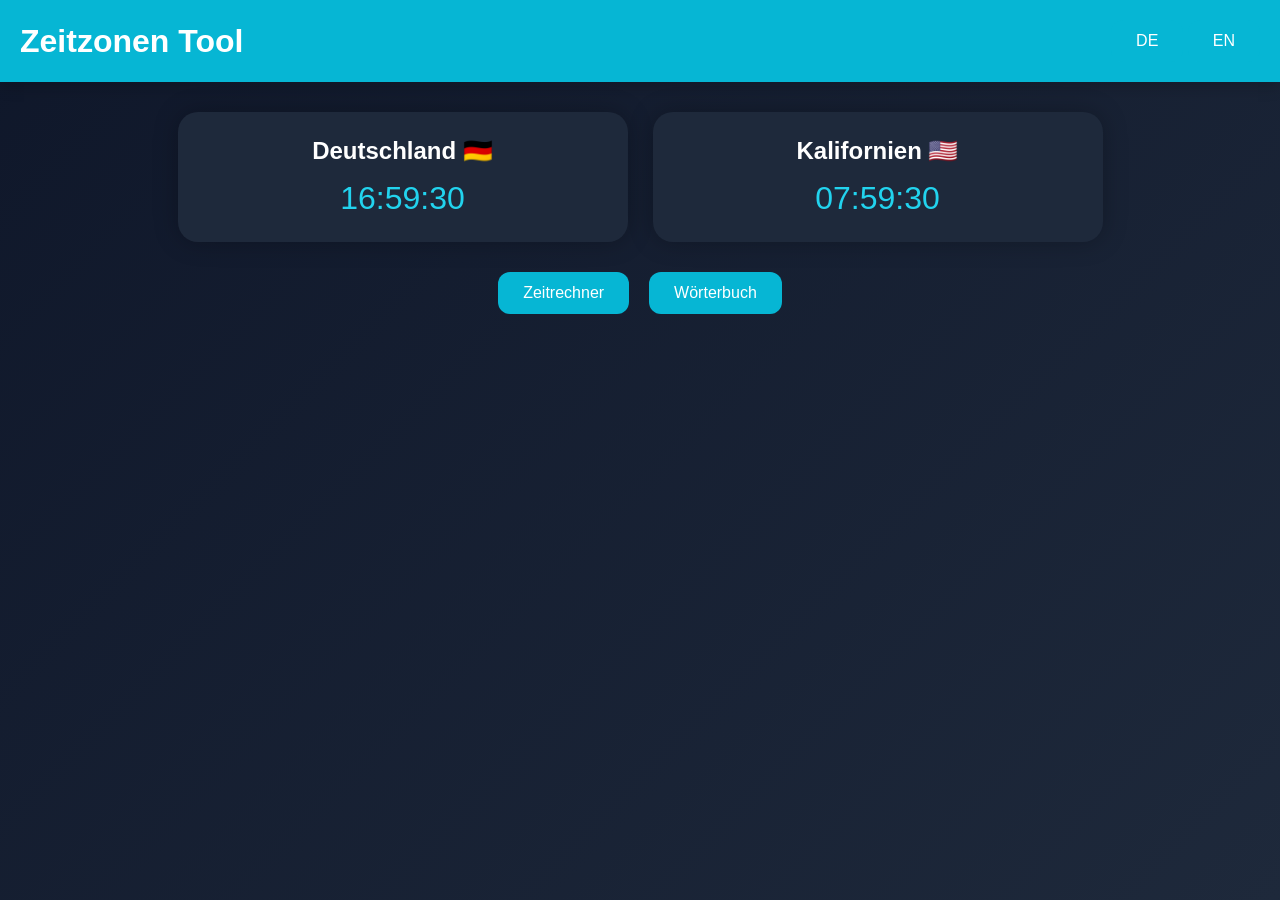
<file: index.html>
<!DOCTYPE html>
<html lang="de">
<head>
<meta charset="UTF-8">
<meta name="viewport" content="width=device-width, initial-scale=1.0">
<title>Zeitzonen Tool</title>
<link rel="stylesheet" href="style.css">
</head>
<body>

<header>
<h1 id="title">Zeitzonen Tool</h1>

<div>
<button onclick="setLanguage('de')">DE</button>
<button onclick="setLanguage('en')">EN</button>
</div>
</header>

<div class="container">

<div class="cards">

<div class="card">
<h2 id="germanyLabel">Deutschland 🇩🇪</h2>
<p id="germanyTime">00:00:00</p>
</div>

<div class="card">
<h2 id="californiaLabel">Kalifornien 🇺🇸</h2>
<p id="californiaTime">00:00:00</p>
</div>

</div>

<div class="buttons">

<a href="converter.html">
<button id="calculatorBtn">Zeitrechner</button>
</a>

<a href="dictionary.html">
<button id="dictionaryBtn">Wörterbuch</button>
</a>

</div>

</div>

<script src="script.js"></script>

</body>
</html>
</file>
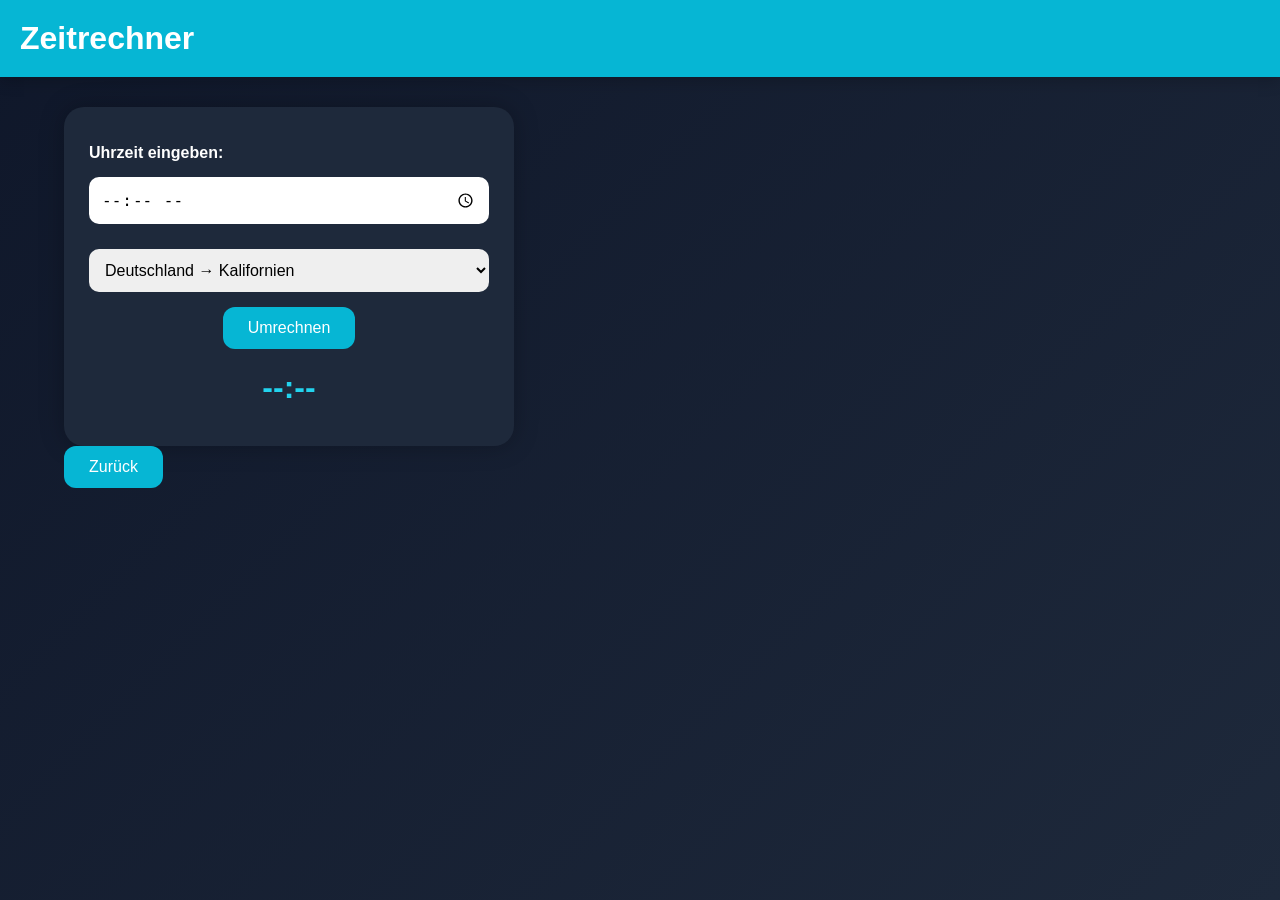
<file: converter.html>
<!DOCTYPE html>
<html lang="de">
<head>
<meta charset="UTF-8">
<meta name="viewport" content="width=device-width, initial-scale=1.0">
<title>Zeitrechner</title>
<link rel="stylesheet" href="style.css">
</head>
<body>

<header>
<h1>Zeitrechner</h1>
</header>

<div class="container">

<div class="card">

<label>Uhrzeit eingeben:</label>

<input type="time" id="timeInput">

<select id="direction">

<option value="deToUs">
Deutschland → Kalifornien
</option>

<option value="usToDe">
Kalifornien → Deutschland
</option>

</select>

<button onclick="convertTime()">
Umrechnen
</button>

<h2 id="result">--:--</h2>

</div>

<a href="index.html">
<button>Zurück</button>
</a>

</div>

<script src="script.js"></script>

</body>
</html>
</file>
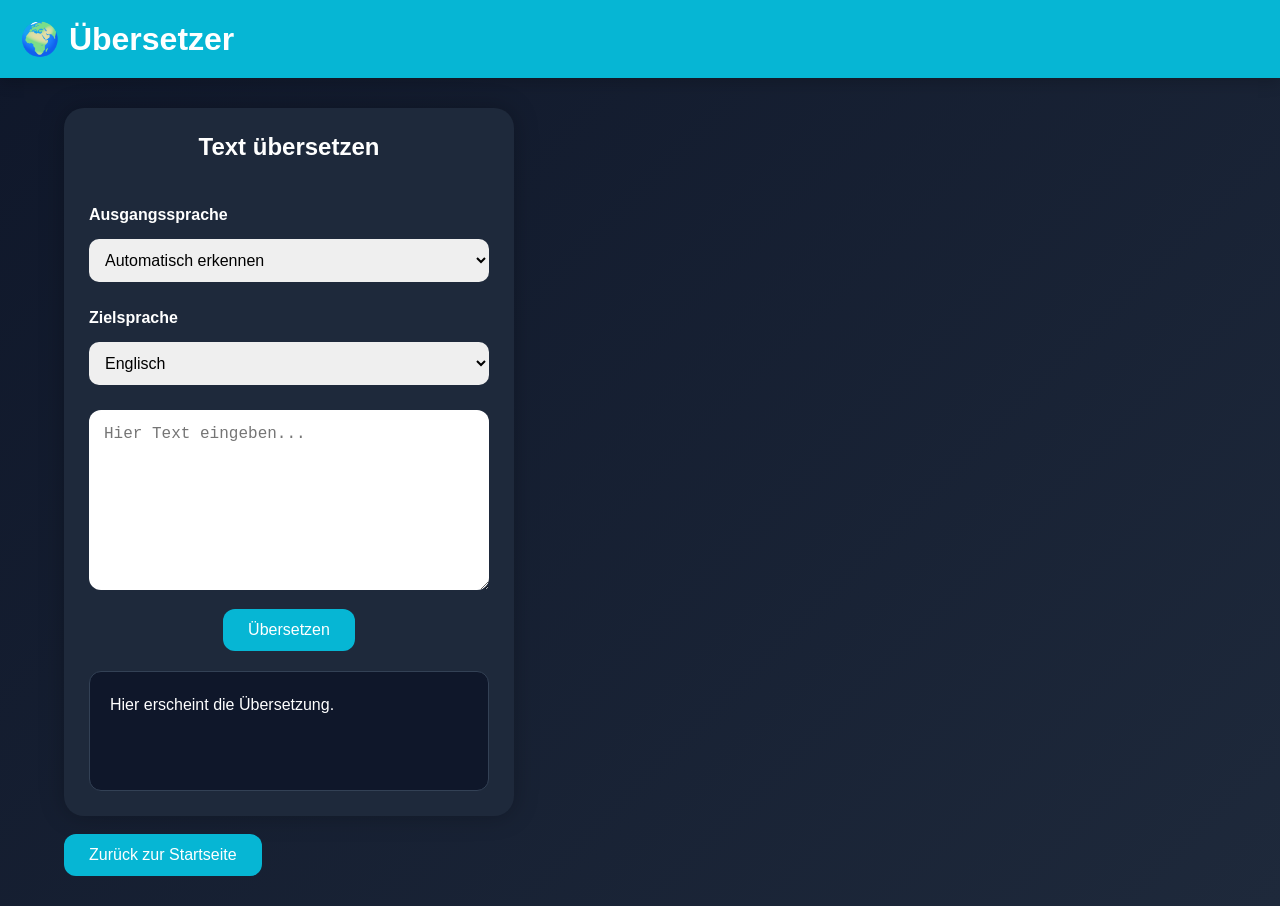
<file: dictionary.html>
<!DOCTYPE html>
<html lang="de">

<head>
    <meta charset="UTF-8">
    <meta name="viewport" content="width=device-width, initial-scale=1.0">
    <title>Übersetzer</title>
    <link rel="stylesheet" href="style.css">
</head>

<body>

    <header>
        <h1>🌍 Übersetzer</h1>
    </header>

    <div class="container">

        <div class="card">

            <h2>Text übersetzen</h2>

            <br>

            <label>Ausgangssprache</label>

            <select id="sourceLanguage">
                <option value="auto">Automatisch erkennen</option>
                <option value="de">Deutsch</option>
                <option value="en">Englisch</option>
                <option value="fr">Französisch</option>
                <option value="es">Spanisch</option>
                <option value="it">Italienisch</option>
                <option value="nl">Niederländisch</option>
                <option value="pt">Portugiesisch</option>
            </select>

            <br>

            <label>Zielsprache</label>

            <select id="targetLanguage">
                <option value="en">Englisch</option>
                <option value="de">Deutsch</option>
                <option value="fr">Französisch</option>
                <option value="es">Spanisch</option>
                <option value="it">Italienisch</option>
                <option value="nl">Niederländisch</option>
                <option value="pt">Portugiesisch</option>
            </select>

            <br>

            <textarea id="wordInput"
                placeholder="Hier Text eingeben..."
                rows="8"></textarea>

            <br>

            <button onclick="translateWord()">
                Übersetzen
            </button>

            <div id="loading"></div>

            <div id="translation">
                Hier erscheint die Übersetzung.
            </div>

        </div>

        <br>

        <a href="index.html">
            <button>
                Zurück zur Startseite
            </button>
        </a>

    </div>

    <script src="script.js"></script>

</body>

</html>
</file>
<file: style.css>
/* ============================
   Allgemeine Einstellungen
============================ */

* {
    margin: 0;
    padding: 0;
    box-sizing: border-box;
}

body {
    font-family: Arial, Helvetica, sans-serif;
    background: linear-gradient(135deg, #0f172a, #1e293b);
    color: white;
    min-height: 100vh;
}

/* ============================
   Header
============================ */

header {
    background: #06b6d4;
    padding: 20px;
    display: flex;
    justify-content: space-between;
    align-items: center;
    flex-wrap: wrap;
    box-shadow: 0 4px 15px rgba(0,0,0,0.2);
}

header h1 {
    font-size: 2rem;
}

/* ============================
   Hauptcontainer
============================ */

.container {
    width: 90%;
    max-width: 1200px;
    margin: auto;
    padding: 30px 0;
}

/* ============================
   Karten
============================ */

.cards {
    display: flex;
    justify-content: center;
    gap: 25px;
    margin-bottom: 30px;
}

.card {
    background: #1e293b;
    width: 100%;
    max-width: 450px;
    padding: 25px;
    border-radius: 20px;
    text-align: center;
    box-shadow: 0 0 25px rgba(0,0,0,0.25);
    transition: transform 0.3s;
}

.card:hover {
    transform: translateY(-5px);
}

.card h2 {
    margin-bottom: 15px;
}

.card p {
    font-size: 2rem;
    color: #22d3ee;
}

/* ============================
   Buttons
============================ */

.buttons {
    display: flex;
    justify-content: center;
    gap: 20px;
    flex-wrap: wrap;
}

button {
    background: #06b6d4;
    color: white;
    border: none;
    border-radius: 12px;
    padding: 12px 25px;
    cursor: pointer;
    font-size: 1rem;
    transition: 0.3s;
}

button:hover {
    background: #0891b2;
    transform: scale(1.05);
}

/* ============================
   Eingabefelder
============================ */

input,
select {
    width: 100%;
    padding: 12px;
    border: none;
    border-radius: 10px;
    margin-top: 10px;
    margin-bottom: 15px;
    font-size: 1rem;
}

/* ============================
   Textarea
============================ */

textarea {
    width: 100%;
    padding: 15px;
    border: none;
    border-radius: 12px;
    resize: vertical;
    min-height: 180px;
    font-size: 1rem;
    margin-top: 10px;
    margin-bottom: 15px;
}

/* ============================
   Ergebnisse
============================ */

#result {
    margin-top: 20px;
    font-size: 2rem;
    color: #22d3ee;
}

#translation {
    margin-top: 20px;
    padding: 20px;
    background: #0f172a;
    border-radius: 12px;
    min-height: 120px;
    text-align: left;
    line-height: 1.6;
    word-wrap: break-word;
    border: 1px solid #334155;
}

#loading {
    margin-top: 15px;
    color: #22d3ee;
    font-weight: bold;
}

/* ============================
   Links
============================ */

a {
    text-decoration: none;
}

/* ============================
   Labels
============================ */

label {
    display: block;
    margin-top: 12px;
    margin-bottom: 5px;
    text-align: left;
    font-weight: bold;
}

/* ============================
   Responsive Tablet
============================ */

@media (max-width: 900px) {

    .cards {
        flex-direction: column;
        align-items: center;
    }

    .card {
        max-width: 100%;
    }
}

/* ============================
   Responsive Handy
============================ */

@media (max-width: 600px) {

    header {
        flex-direction: column;
        gap: 15px;
        text-align: center;
    }

    header h1 {
        font-size: 1.6rem;
    }

    .container {
        width: 95%;
    }

    .card {
        padding: 18px;
    }

    .card p {
        font-size: 1.5rem;
    }

    button {
        width: 100%;
        margin-top: 10px;
    }

    .buttons {
        flex-direction: column;
    }

    textarea {
        min-height: 150px;
    }
}

/* ============================
   Große Bildschirme
============================ */

@media (min-width: 1400px) {

    .container {
        max-width: 1400px;
    }

    .card {
        max-width: 500px;
    }

    .card p {
        font-size: 2.4rem;
    }
}
</file>
